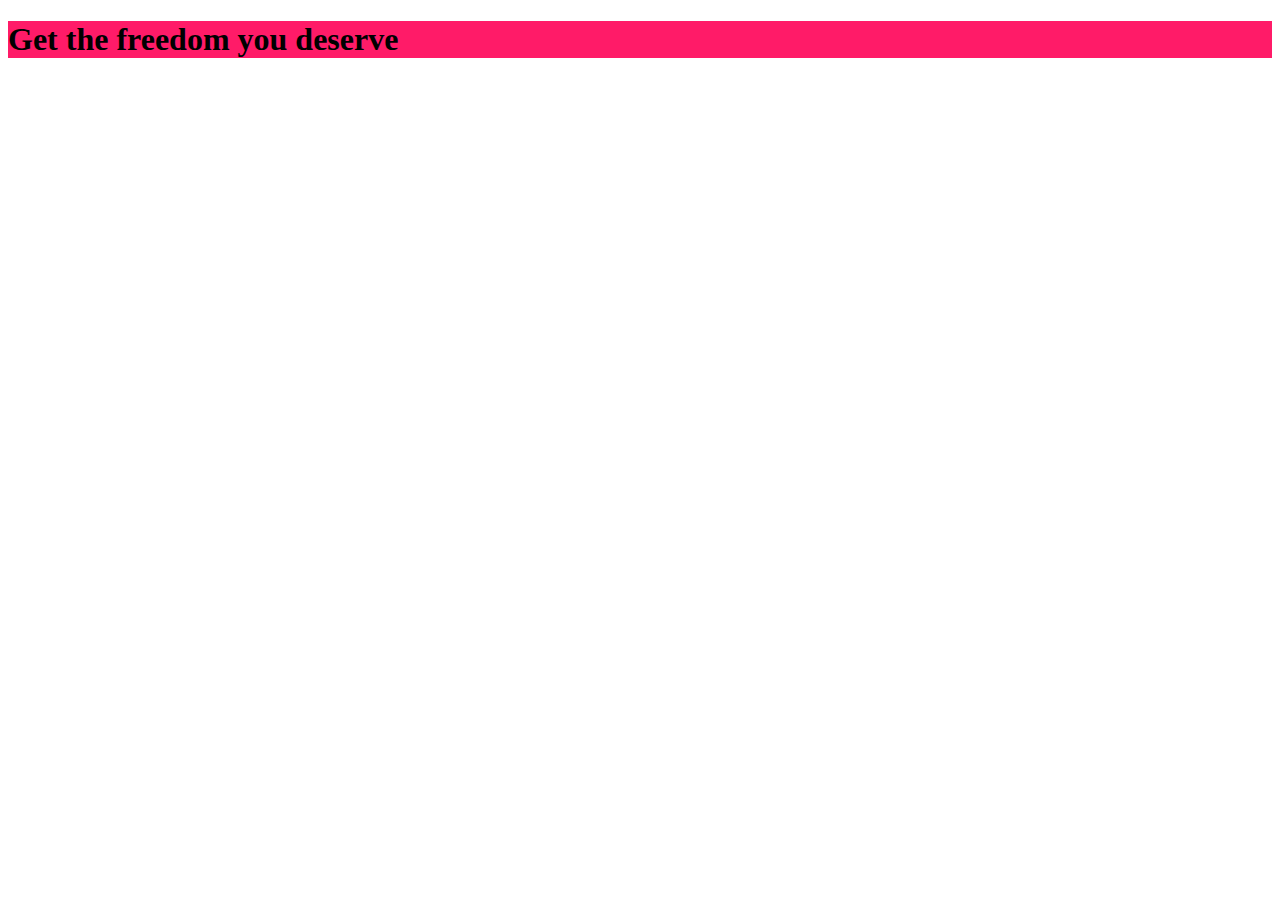
<file: CSS Udemy/index.html>
<!DOCTYPE html>
<html lang="en">
  <head>
    <meta charset="UTF-8" />
    <meta http-equiv="X-UA-Compatible" content="IE=edge" />
    <meta name="viewport" content="width=device-width, initial-scale=1.0" />
    <title>uHost</title>
    <!--3 ways to use CSS
    1.inline styling-->
  </head>

  <body>
    <main>
      <!--adding inline styling by add in the style attribute to the section. the style attribute is a normal html attribute that can be added to pretty much every html element. you can set a Css style by applying a CSS declaration inside of the style attribute or string you pass as an argument. A decalaration means you define what you want to style and how you want to style it. "background is property and red is the value" #-for hex code-->
      <section style="background: #ff1b68">
        <h1>Get the freedom you deserve</h1>
      </section>
    </main>
  </body>
</html>
</file>
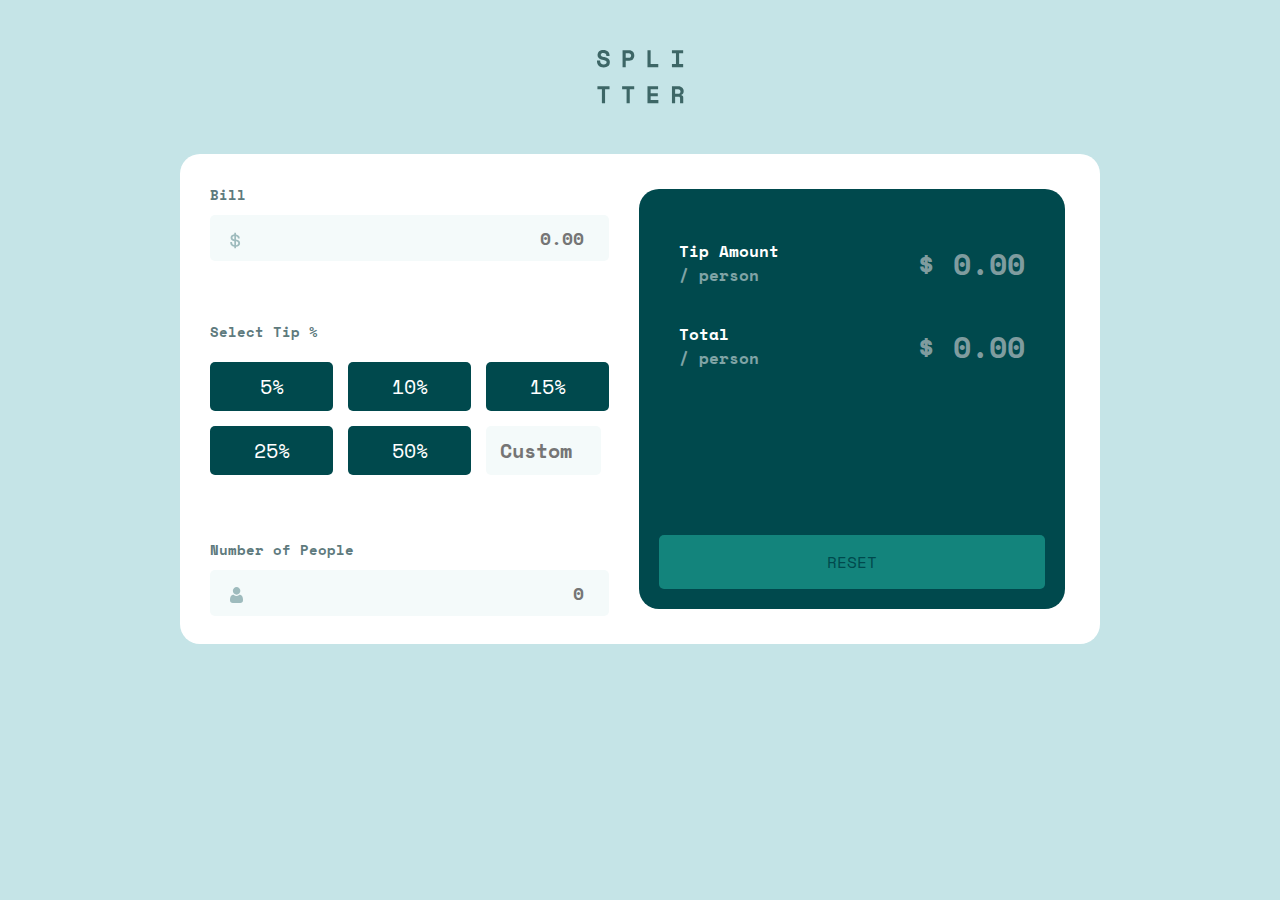
<file: Splitter App/index.html>
<!DOCTYPE html>
<html lang="en">
	<head>
		<meta charset="UTF-8" />
		<meta name="viewport" content="width=device-width, initial-scale=1.0" />
		<link
			rel="icon"
			type="image/png"
			sizes="32x32"
			href="./images/favicon-32x32.png" />
		<link rel="stylesheet" href="./style.css" class="rel" />
		<title>SPLITTER</title>
		<script src="script.js" defer></script>
	</head>
	<body>
		<header>
			<img src="./images/logo.svg" alt="logo" />
		</header>

		<main>
			<section class="user-inputs">
				<div class="label">
					<label for="bill">Bill</label>
				</div>
				<div class="input-container">
					<input type="number" placeholder="0.00" name="bill" id="bill" />
					<img src="./images/icon-dollar.svg" alt="dollar icon" />
				</div>

				<div class="label">
					<label for="select-gratuity">Select Tip %</label>
				</div>
				<div class="btn-container">
					<button class="gratuity">5%</button>
					<button class="gratuity">10%</button>
					<button class="gratuity">15%</button>
					<button class="gratuity">25%</button>
					<button class="gratuity">50%</button>
					<input
						type="number"
						placeholder="Custom"
						id="custom-gratuity"
						value="" />
				</div>

				<div class="label">
					<label for="people">Number of People</label>
				</div>
				<div class="input-container">
					<input type="number" placeholder="0" name="people" id="people" />
					<img src="./images/icon-person.svg" alt="person icon" />
				</div>
			</section>

			<section class="output-container">
				<div class="outputs">
					<div class="output">
						<p>
							Tip Amount <br />
							<span>/ person</span>
						</p>
						<div id="split-tip" class="output-value">$ 0.00</div>
					</div>
					<div class="output">
						<p>
							Total <br />
							<span>/ person</span>
						</p>
						<div id="split-total" class="output-value">$ 0.00</div>
					</div>
				</div>
				<button id="reset" disabled>RESET</button>
			</section>
		</main>
	</body>
</html>
</file>
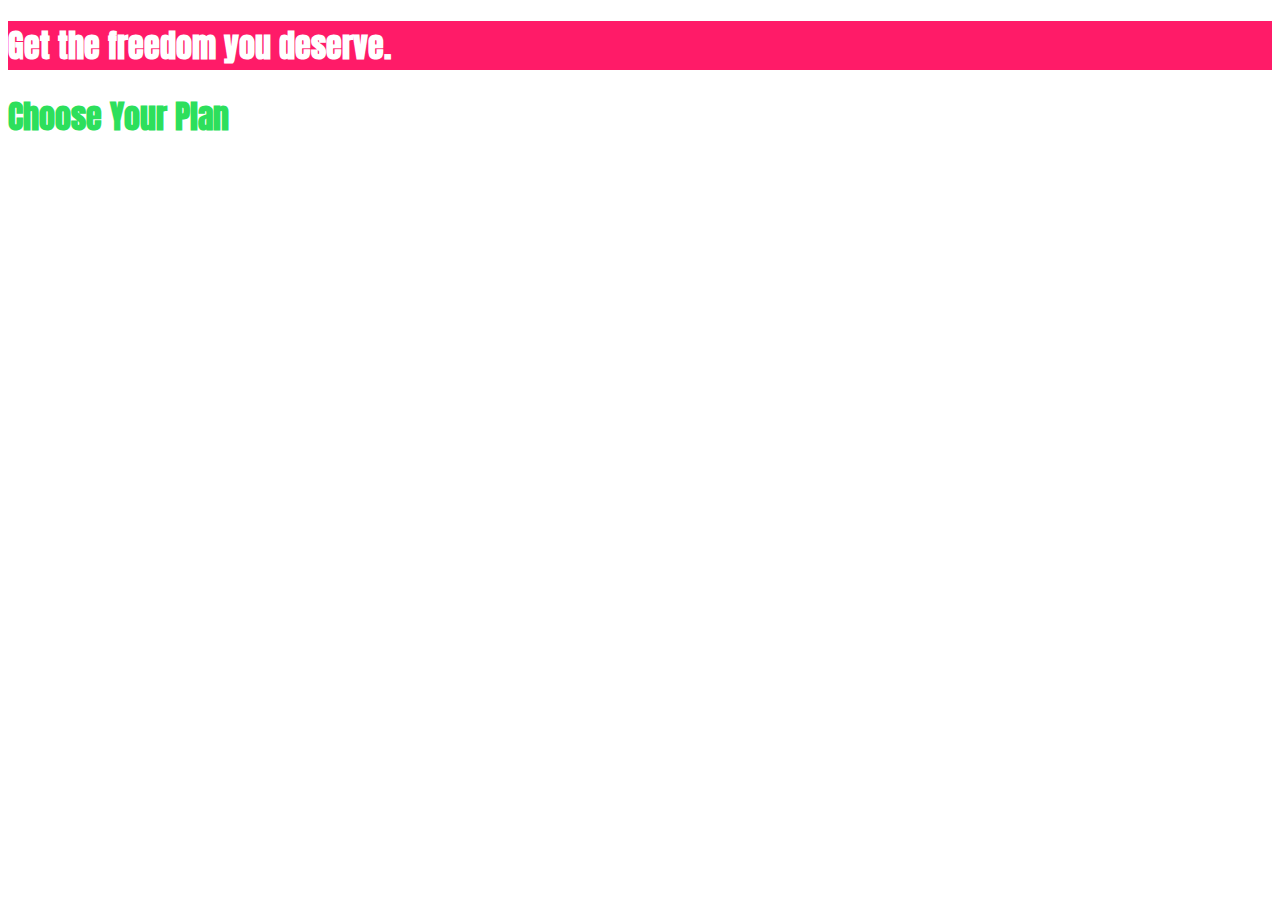
<file: Udemy/CSS Udemy/index.html>
<!DOCTYPE html>
<html lang="en">
  <head>
    <meta charset="UTF-8" />
    <meta http-equiv="X-UA-Compatible" content="IE=edge" />
    <meta name="viewport" content="width=device-width, initial-scale=1.0" />
    <!--Link element to connect to main.css file.-->
    <link href="https:fonts.googleapis.com/css?family=Anton" rel="stylesheet" />
    <link rel="stylesheet" href="main.css" />
    <title>uHost</title>
    <!--3 ways to use CSS
    1.inline styling
    2. Css Selectors-is an additional piece of information that tells CSS to which element inside your Dom, so inside the <body></body> that you want to assign the delcaration.better alternative than inline. you add a selector by simply adding the tag name w/o <> so in our case it will be section-->
    <!--normal html tag <style></style>inside the style tag you write Css rules you simply add a selector by-->
    <!--selector-section,CSS rule-background: #ff1b68--->
    <!--another way to adding styles is using an external stylesheet-->
  </head>

  <body>
    <main>
      <!--adding inline styling by add in the style attribute to the section. the style attribute is a normal html attribute that can be added to pretty much every html element. you can set a Css style by applying a CSS declaration inside of the style attribute or string you pass as an argument. A decalaration means you define what you want to style and how you want to style it. "background is property and red is the value" #-for hex code. you can. Inline styling is not recommened because if you take a bigger approach, create a bigger page with many styles it quickly becomes very hard to understand and read your code<section style="background: #ff1b68">
        <h1>Get the freedom you deserve</h1>
      </section>.A better way to style CSS is with selector-->
      <section id="product-overview">
        <!--assign ids to the tags.ids are not an attribute. you only add because you want to style the element.ids
      also allow to add # at the end of your url and the browser will jump down to that element on the page.-->
        <h1>Get the freedom you deserve.</h1>
      </section>
      <section id="plans">
        <h1 class="section-title">Choose Your Plan</h1>
        <!--kebab case;lower case-separated with dashes, because css is case sensitive-->
      </section>
    </main>
  </body>
</html>

<!---More about Selectors
Elements-Set equal style for these elements
<html>
  <h1>Our header </h1>
  <p>The Blog Post</p>
  <div>More Info</div>
CSS
h1 {
  color: red;
}
Classes(selectors)-define a style that we apply to all
elements that have the same class. A class is added
to html by adding a class attribute:
<h1 class="blog-post">
  Our header</h1>
  The blog post</p>
  <div class="blog-post"> free to choose any class name I want
    More info</div>
    Css class will look like this:
    .blog-post { all html elements that has this class will get the
      red text color.
      color: red;(declaration in the css rule)
    }
    To set a style for all elements on the page,
    you will use the Universal selector.
    Universal: example one with a class and another w/o a class,
    the top two rules wouldn't apply. the only rule we will be able to turn
    everything the same color would be *:
    <html>
    <h1>Our header</h1>
    <p class="blog-post"> The blog post</p>
    Css
    Universal-selector
    * { --- with the * selector you style everything on your page. you rarely use this one because you don't want all the same style on your page. 
      color: red;
    }
  2 more selectors
IDs-allow you to select elements by the id they have, then
apply style to that one specific element.Since id only exist once on a page we only apply style to one single element
in <html> it will look:
  <h1 id="main-title">Our header</h1>
  Css targeted to add # in front of the id name:
  #main-title {
    color: red;
  }
Last type of  main selectors are attribute selectors.with
this you select html elements by the attribute they have and can 
select multiple elements on the id selector,which only select one.
in<html>
  button disabled(attribute)>
  Click
</button>(standard html button attribute)
in Css you will select all buttons or all elements with disabled attributes
by inclosing the attribute name in square brackets(just a syntax that Css uses
and then assigning your delcarations
[disabled] { this css code would assign  a red text
  to all elements no matter if they are buttons or not,
  which have a disabled attribute.
  color: red;
}--->
</file>
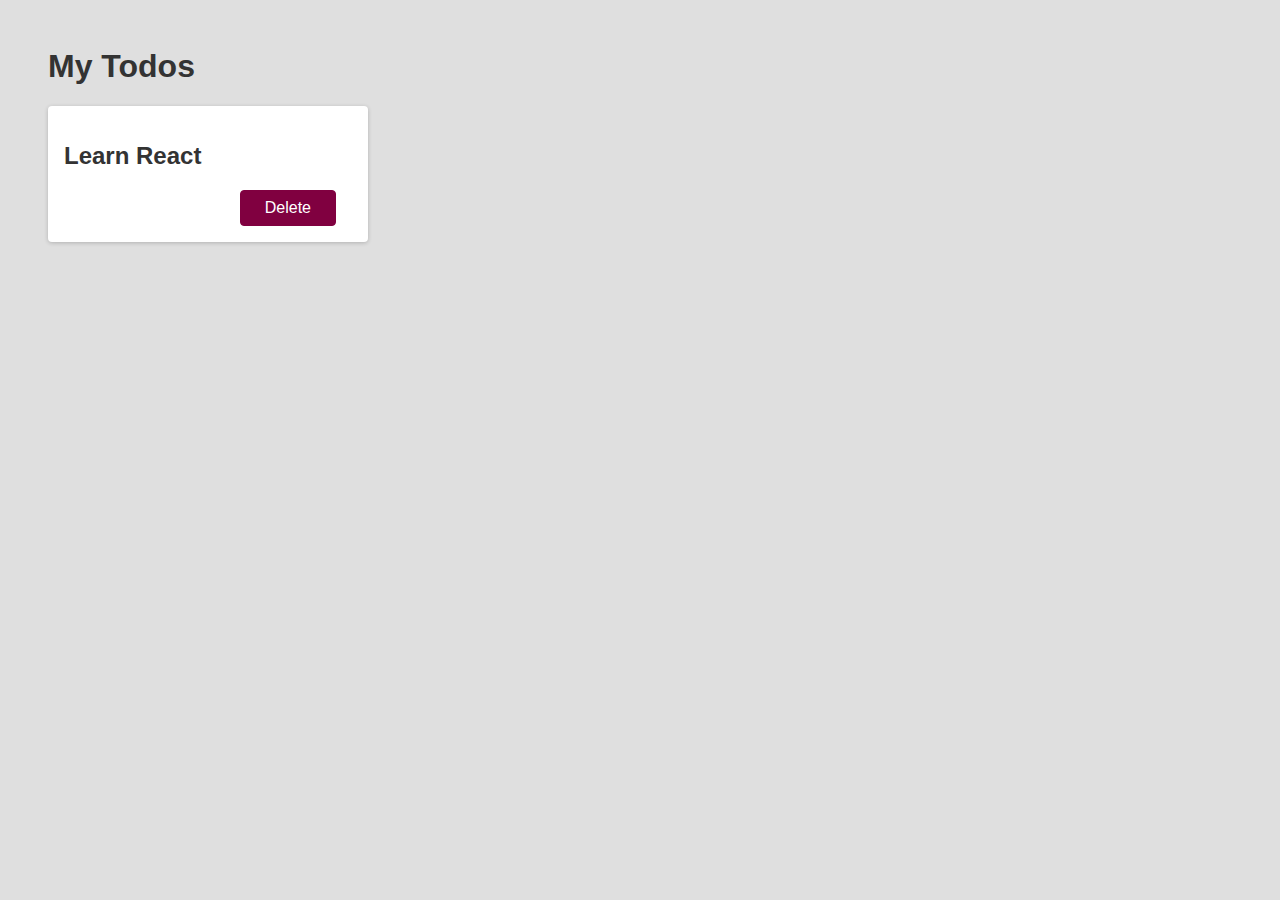
<file: Udemy/React/react-complete-guide-code-01-getting-started/code/react-vs-vanilla-js-example/just-js/index.html>
<!--What is React
A JavaScript Library for building user interfaces -->

<!DOCTYPE html>
<html lang="en">
  <head>
    <meta charset="UTF-8" />
    <meta http-equiv="X-UA-Compatible" content="IE=edge" />
    <meta name="viewport" content="width=device-width, initial-scale=1.0" />
    <title>Just JavaScript</title>
    <link rel="stylesheet" href="styles.css" />
    <script src="app.js" defer></script>
  </head>

  <body>
    <h1>My Todos</h1>
    <div class="card">
      <h2>Learn React</h2>
      <div class="actions">
        <button class="btn">Delete</button>
      </div>
    </div>
  </body>
</html>
</file>
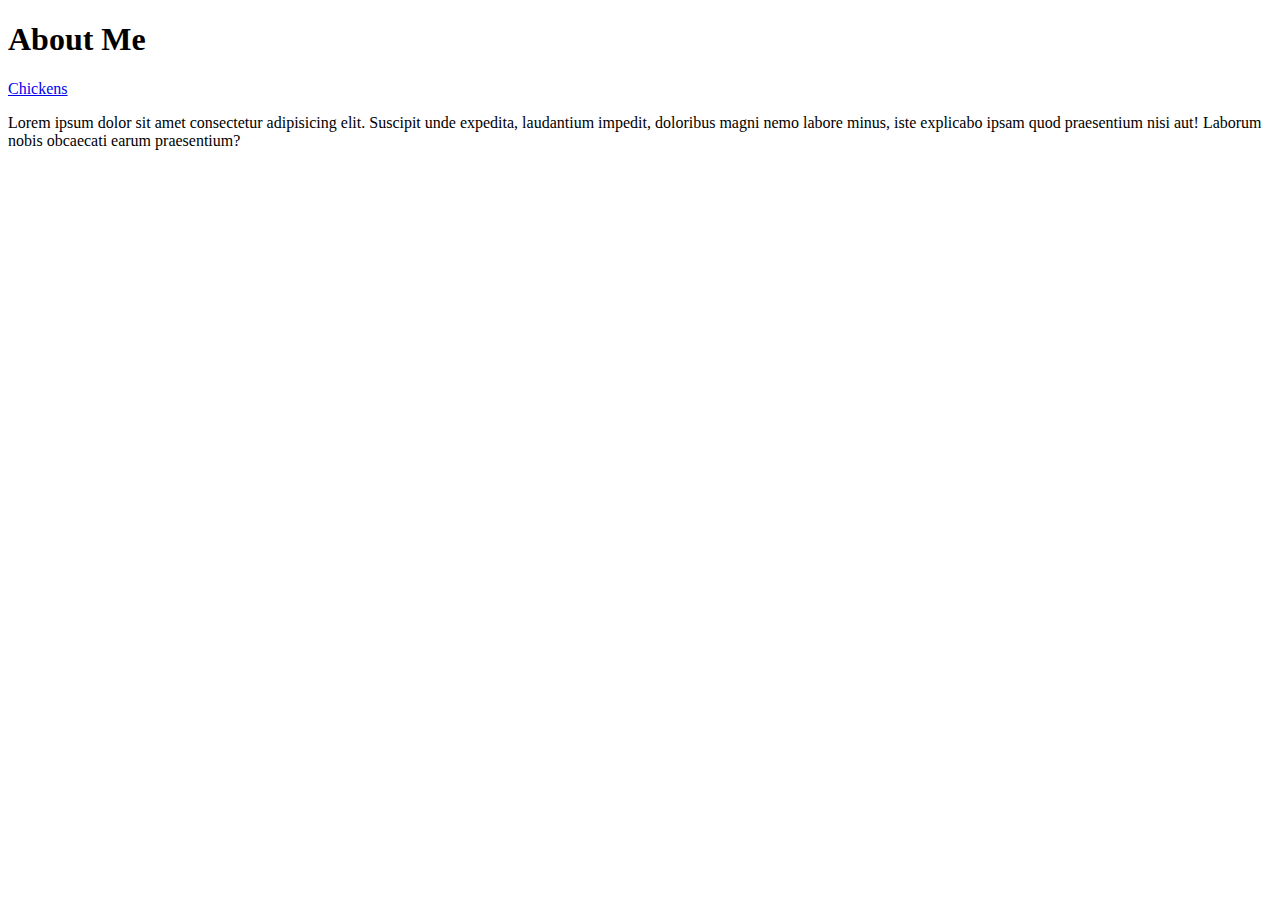
<file: Udemy/HTML Udemy/aboutMe.html>
<!DOCTYPE html>
<html lang="en">
  <head>
    <meta charset="UTF-8" />
    <meta http-equiv="X-UA-Compatible" content="IE=edge" />
    <meta name="viewport" content="width=device-width, initial-scale=1.0" />
    <title>Document</title>
  </head>
  <body>
    <h1>About Me</h1>
    <a href="chickens.html">Chickens</a>
    <p>
      Lorem ipsum dolor sit amet consectetur adipisicing elit. Suscipit unde
      expedita, laudantium impedit, doloribus magni nemo labore minus, iste
      explicabo ipsam quod praesentium nisi aut! Laborum nobis obcaecati earum
      praesentium?
    </p>
  </body>
</html>
</file>
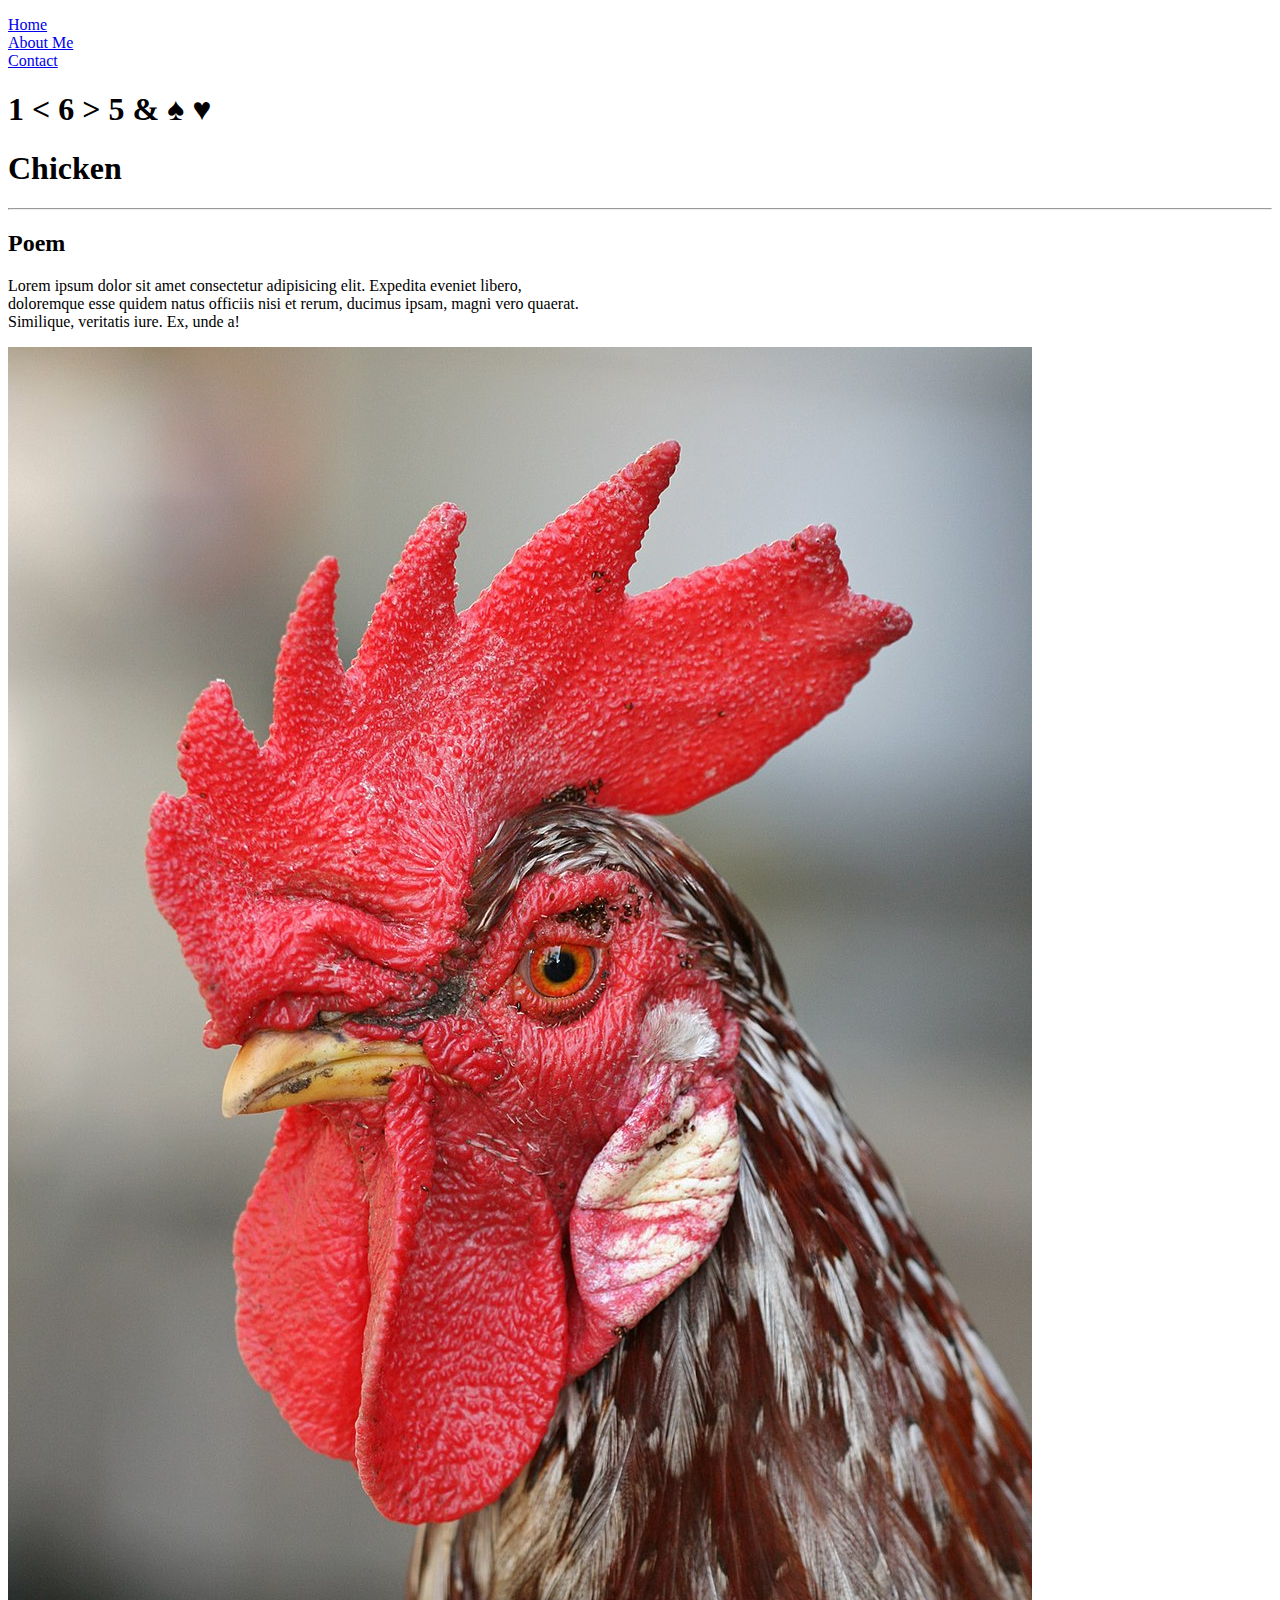
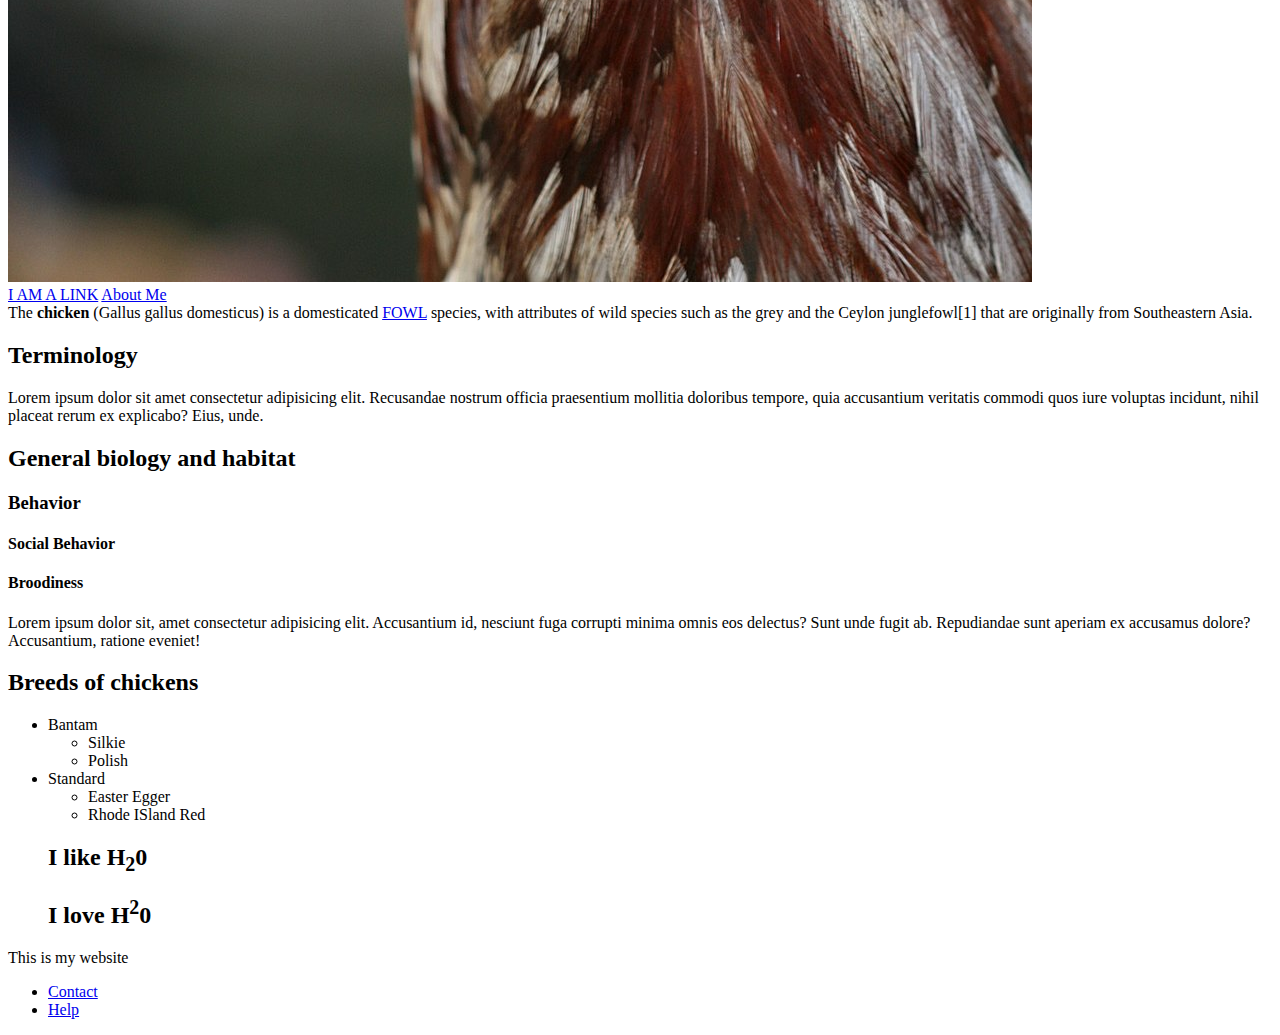
<file: Udemy/HTML Udemy/chickens.html>
<!DOCTYPE html>
<html lang="en">
  <!--root element-->
  <head>
    <meta charset="UTF-8" />
    <meta http-equiv="X-UA-Compatible" content="IE=edge" />
    <meta name="viewport" content="width=device-width, initial-scale=1.0" />
    <title>Chickens-wiki</title>
  </head>
  <!--Document Metadata-->
  <body>
    <nav>
      <ul>
      </ul>
      <li><a href="home">Home</a></li>
      <li><a href="aboutMe.html">About Me</a></li>
      <li><a href="contact">Contact</a></li>
    </nav>
    <main>
    <!--represents all the content in our document. can only be 1 body.-->
    <h1>1 &lt; 6 &gt; 5 &amp; &spades; &hearts;</h1> <!--Entity code-->
    <h1>Chicken</h1>
    <hr> 
    <h2>Poem</h2>
    <P>Lorem ipsum dolor sit amet consectetur adipisicing elit. Expedita eveniet libero,<br>doloremque esse quidem natus officiis nisi et rerum, ducimus ipsam, magni vero quaerat. <br>Similique, veritatis iure. Ex, unde a!</P>
    <!--bold text-->
    <img src="./images/Rooster_portrait2.jpg" alt="chicken">
  <div> <!--Block level element,generic container-->
    <a href="https://google.com">I AM A LINK</a>
    <a href="aboutMe.html">About Me</a>
</div>
  The <b>chicken</b> (Gallus gallus domesticus) is a domesticated <a href="https://en.wikipedia.org/wiki/Ceylon_junglefowl">FOWL</a> species, with
    attributes of wild species such as the grey and the Ceylon junglefowl[1]
    that are originally from Southeastern Asia.
    <section>
    <h2>Terminology</h2>
    <!--subsection-->
    <p>
      Lorem ipsum dolor sit amet consectetur adipisicing elit. Recusandae
      nostrum officia praesentium mollitia doloribus tempore, quia accusantium
      veritatis commodi quos iure voluptas incidunt, nihil placeat rerum ex
      explicabo? Eius, unde.
    </p>
    </section>

    <h2>General biology and habitat</h2>
    <h3>Behavior</h3>
    <h4>Social Behavior</h4>
    <h4>Broodiness</h4>

    <p>
      Lorem ipsum dolor sit, amet consectetur adipisicing elit. Accusantium id,
      nesciunt fuga corrupti minima omnis eos delectus? Sunt unde fugit ab.
      Repudiandae sunt aperiam ex accusamus dolore? Accusantium, ratione
      eveniet!
    </p>
    <h2>Breeds of chickens</h2>
    <ul>
      <!--bullets-->
      <li>
        Bantam
        <ul>
          <li>Silkie</li>
          <li>Polish</li>
        </ul>
      </li>
      <li>Standard
        <ul>
          <li>Easter Egger</li>
      <li>Rhode ISland Red</li
        </ul>
      </li>
    </ul>
    <h2>I like H<sub>2</sub>0</h2> <!--subScript-->
    <h2>I love H<sup>2</sup>0</h2> <!--SuperScript-->
  </body>
</main>
<footer>
  <P>This is my website</P>
  <ul>
    <li><a href="asd">Contact</a></li>
    <li><a href="asd">Help</a></li>
  </ul>
</footer>
</html>
</file>
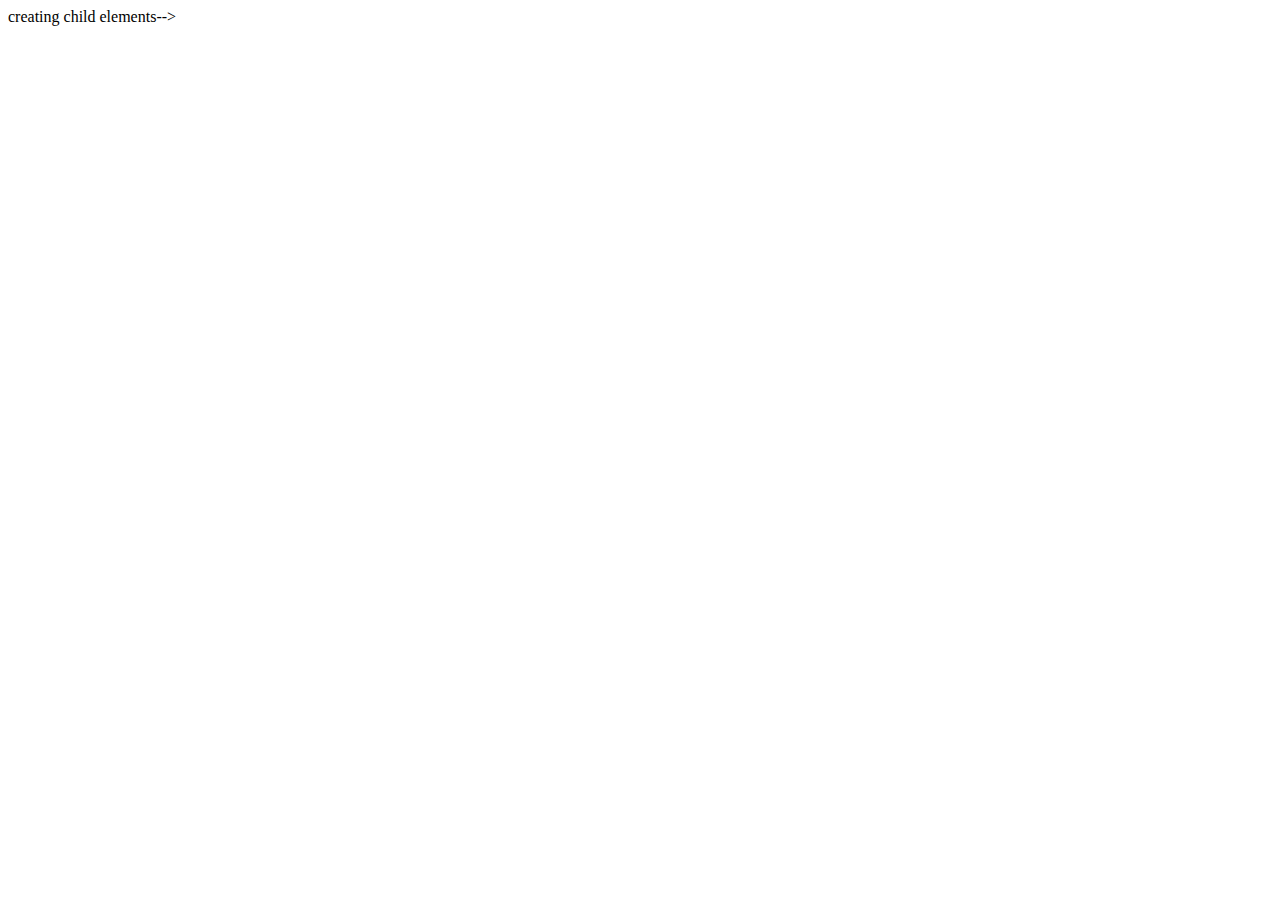
<file: Udemy/HTML Udemy/emmetdemo.html>
<!DOCTYPE html>
<html lang="en">
  <head>
    <meta charset="UTF-8" />
    <meta http-equiv="X-UA-Compatible" content="IE=edge" />
    <meta name="viewport" content="width=device-width, initial-scale=1.0" />
    <title>Emmet Demo</title>
  </head>
  <body>
    <!-->creating child elements-->
    <main>
      <section>
        <h1></h1>
      </section>
    </main>
    <!--create sibling elements-->
  </body>
  <dv></dv>
  <h1></h1>
  <p></p>
</html>
</file>
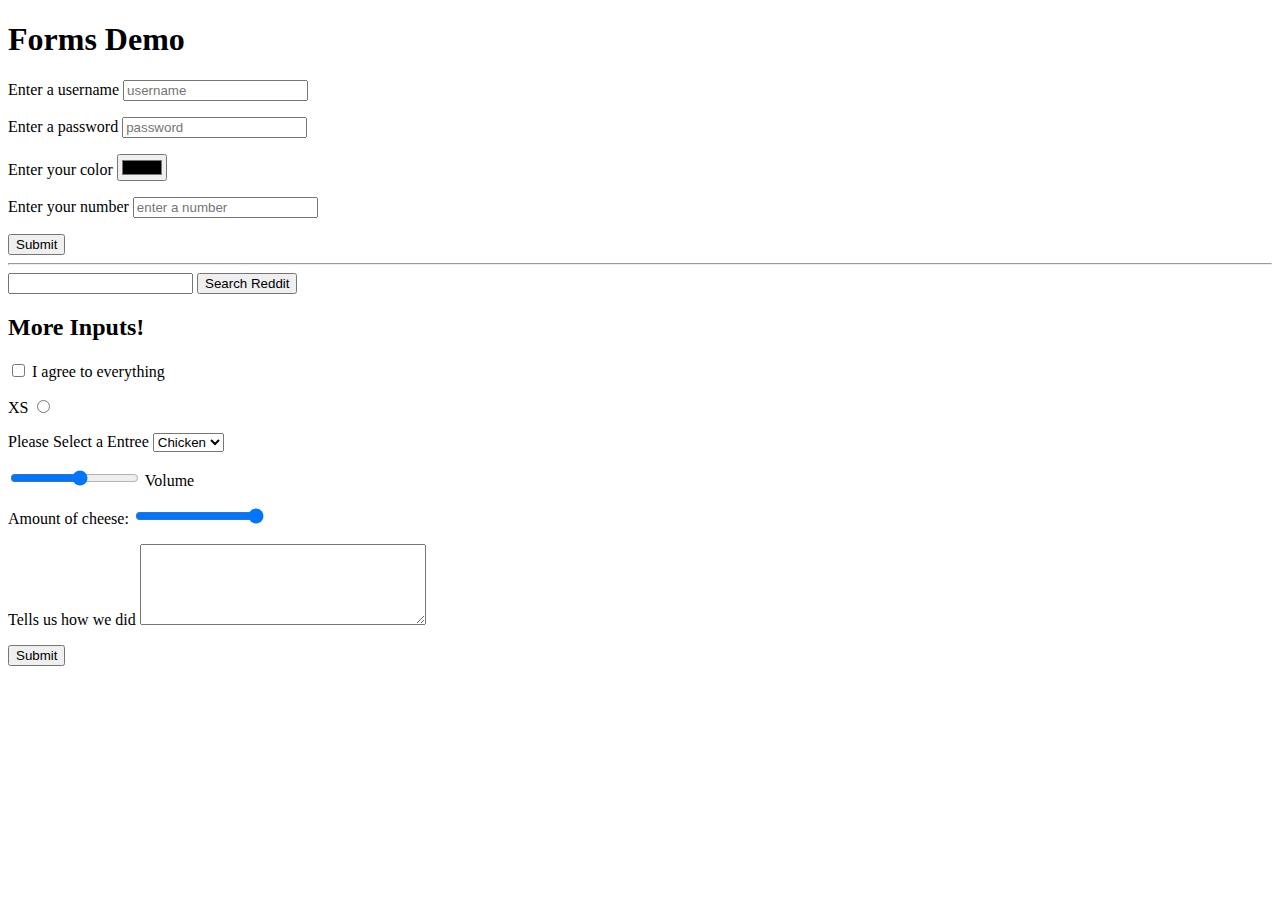
<file: Udemy/HTML Udemy/forms.html>
<!DOCTYPE html>
<html lang="en">
  <head>
    <meta charset="UTF-8" />
    <meta http-equiv="X-UA-Compatible" content="IE=edge" />
    <meta name="viewport" content="width=device-width, initial-scale=1.0" />
    <title>Forms Demo</title>
  </head>
  <body>
    <h1>Forms Demo</h1>
    <form action="/tacos">
      <!---input is used to create interactive controls for we-based forms in order to accept data from the user. -->
    <p>
      <label for="username">Enter a username</label>
      <input id="username" type="text" placeholder="username" name="username" />
      <!--name is important should be put on every single input that you use and it will be used to send your data to the server-->
    </p>
    <!---placeholder is a attribute that specifies a placeholder text for the input -->
    <p>
      <label for="password">Enter a password</label>
      <input type="password" placeholder="password" name="password" />
    </p>
    <p>
      <label for="color">Enter your color</label>
      <input type="color" id="color" name="color" />
    </p>
    <p>
      <label for="number">Enter your number</label>
      <input type="number" placeholder="enter a number" name="num" />
    </p>
    <button>Submit</button>
    <!--<input type="submit" value="Click Me!" />
      <!---another way to add a button-->
    <hr />
    <form action="https://www.reddit.com/search">
      <input type="text" name="q" />
      <button>Search Reddit</button>
    </form>
    <h2>More Inputs!</h2>
    <form action="/birds">
      <input type="checkbox" name="agree_tos" id="agree">
      <label for="agree">I agree to everything</label>
      <p>
        <label for="xs">XS</label>
        <input type="radio" name="size" id="xs"> <!---radio buttons-->
      </p>
        <p>
        <label for="meal">Please Select a Entree</label>
        <select name="meal" id="meal">
        <option value="fish">Fish</option>
        <option value="chicken" selected>Chicken</option>
        <option value="steak">Steak</option>
      </select>
      <p>
        <input type="range" id="volume" name="volume"
        min="0" max="11">
        <label for="volume">Volume</label>
      </p>
      <p>
        <label for="cheese">Amount of cheese:</label>
        <input type="range" id="cheese"
        min="1" max="10" value="75" name="cheese level">
      </p>
      </p>
      <p>
        <label for="comments">Tells us how we did</label>
        <textarea id="comments" 
        rows="5" cols="33" name="feedback" placeholder="Type something here">
      </textarea>
      </p>
      <button>Submit</button>

    </form>
  </body>
</html>
</file>
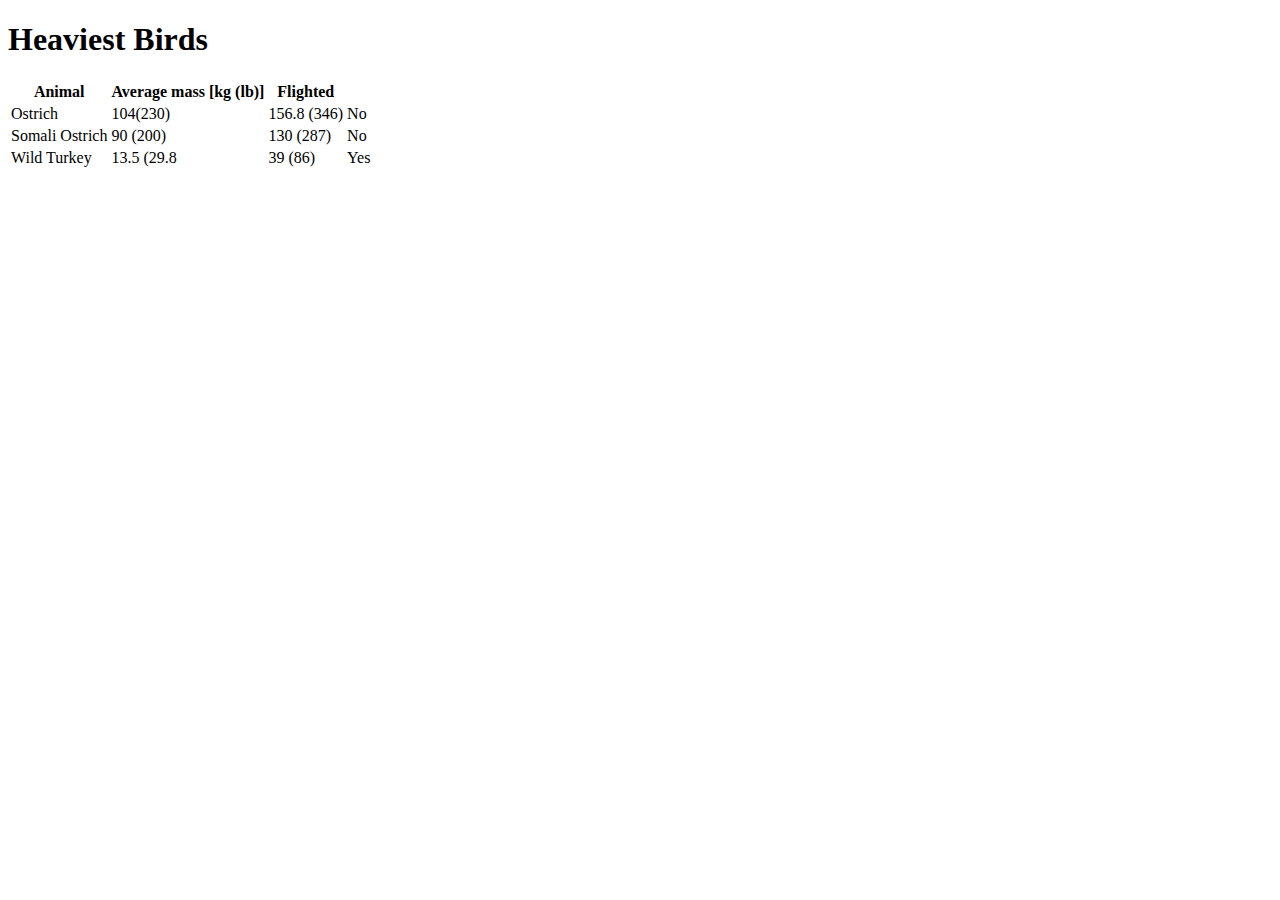
<file: Udemy/HTML Udemy/heaviest_birds.html>
<!DOCTYPE html>
<html lang="en">
  <head>
    <meta charset="UTF-8" />
    <meta http-equiv="X-UA-Compatible" content="IE=edge" />
    <meta name="viewport" content="width=device-width, initial-scale=1.0" />
    <title>Heaviest Birds</title>
  </head>
  <body>
    <h1>Heaviest Birds</h1>
    <table>
      <thead>
        <tr>
          <th>Animal</th>
          <th>Average mass [kg (lb)]</th>
          <th>Flighted</th>
        </tr>
      </thead>
      <tbody>
        <tr>
          <td>Ostrich</td>
          <td>104(230)</td>
          <td>156.8 (346)</td>
          <td>No</td>
        </tr>
        <tr>
          <td>Somali Ostrich</td>
          <td>90 (200)</td>
          <td>130 (287)</td>
          <td>No</td>
        </tr>
        <tr>
          <td>Wild Turkey</td>
          <td>13.5 (29.8</td>
          <td>39 (86)</td>
          <td>Yes</td>
        </tr>
      </tbody>
    </table>
  </body>
</html>
</file>
<file: Splitter App/style.css>
@import url('https://fonts.googleapis.com/css2?family=Space+Mono:wght@700&display=swap');

:root {
	--primary-cyan: #26c0ab;
	--dark-primary-cyan: #00494d;
	--greyer-cyan: #5e7a7d;
	--grey-cyan: #7f9c9f;
	--light-cyan: #c5e4e7;
	--lighter-cyan: #f4fafa;
	--white: #ffffff;

	font-family: 'Space Mono', sans-serif;
	font-weight: 700;
}

* {
	padding: 0;
	margin: 0;
}

body {
	background-color: #c5e4e7;
}

header {
	display: flex;
	justify-content: center;
	margin-block: 50px;
}

main {
	background-color: var(--white);
	border-radius: 20px;
}

.user-inputs {
	padding: 30px;
}

.label {
	font-size: 14px;
	color: var(--greyer-cyan);
	margin-bottom: 20px;
}

.input-container {
	position: relative;
}

.input-container > input {
	margin-block: 0 40px;
	padding: 10px;
	font-size: 16px;
	width: 300px;
	border: none;
	border-radius: 5px;
	background-color: var(--lighter-cyan);
	text-align: right;
	cursor: pointer;
	color: var(--dark-primary-cyan);
	font-size: 18px;
}

input[type='number'] {
	-moz-appearance: textfield;
	-webkit-appearance: textfield;
	appearance: textfield;
	font-family: 'Space Mono', sans-serif;
	font-weight: 700;
	text-align: center;
}
input[type='number']::placeholder {
	font-family: 'Space Mono', sans-serif;
	font-weight: 700;
}

.input-container > input:focus {
	outline: none;
}

.input-container > img {
	position: absolute;
	top: 15px;
	left: 15px;
}

.btn-container {
	display: grid;
	grid-template-rows: 1fr 1fr 1fr;
	grid-template-columns: 1fr 1fr;
	grid-gap: 15px;
	margin-bottom: 40px;
}

.btn-container > button {
	padding: 10px;
	border: none;
	border-radius: 5px;
	background-color: var(--dark-primary-cyan);
	color: var(--white);
	font-family: 'Space Mono', sans-serif;
	font-size: 20px;
	cursor: pointer;
}

.btn-container > button.active {
	background-color: var(--primary-cyan);
	color: var(--dark-primary-cyan);
}

.btn-container > input {
	border: none;
	padding: 10px;
	background-color: var(--lighter-cyan);
	font-family: 'Space Mono', sans-serif;
	border-radius: 5px;
	font-size: 20px;
}

.btn-container > input::placeholder {
	text-align: center;
}

.input-container {
	position: relative;
}

.input-container > input {
	margin-block: 10px 40px;
	padding: 10px;
	font-size: 16px;
	width: 300px;
	border: none;
	border-radius: 5px;
	background-color: var(--lighter-cyan);
	text-align: right;
	cursor: pointer;
	color: var(--dark-primary-cyan);
	font-size: 18px;
}
.input-container > input:focus {
	outline: none;
}

.input-container > img {
	position: absolute;
	top: 20px;
	left: 20px;
}

.output-container {
	background-color: var(--dark-primary-cyan);
	border: none;
	border-radius: 20px;
	padding-top: 32px;
	padding-block: 50px 20px;
	padding-inline: 20px;
	display: flex;
	flex-direction: column;
	justify-content: space-between;
}

.output {
	display: flex;
	justify-content: space-between;
	align-items: center;
	margin-bottom: 35px;
	padding-left: 20px !important;
	padding-right: 20px !important;
}

.output > p {
	font-size: 16px;
	font-family: 'Space Mono', sans-serif;
	color: var(--white);
}

.output > p > span {
	opacity: 0.5;
}

.output-value {
	font-size: 30px;
	font-family: 'Space Mono', sans-serif;
	color: var(--grey-cyan);
}

#reset {
	padding: 15px;
	border: none;
	border-radius: 5px;
	background-color: var(--primary-cyan);
	font-family: 'Space Mono', sans-serif;
	font-size: 16px;
	color: var(--dark-primary-cyan);
	align-self: flex-end;
	width: 100%;
	cursor: pointer;
}
#reset:disabled {
	opacity: 50%;
	cursor: not-allowed;
}

@media screen and (min-width: 900px) {
	main {
		display: flex;
		width: 920px;
		height: 490px;
		margin: 0 auto;
	}

	.user-inputs {
		width: 50%;
	}

	.output-container {
		width: 50%;
		margin-block: 35px;
		margin-right: 35px;
		position: relative;

		display: flex;
		flex-direction: column;
		justify-content: space-between;
	}

	.output {
		padding-inline: 40px;
	}

	.input-container > input {
		width: 379px;
	}

	.input-container > input {
		position: relative;
		width: 379px;
		bottom: 20px;
	}

	.input-container > img {
		position: absolute;
		top: 7px;
	}

	.btn-container {
		grid-template-columns: 1fr 1fr 1fr;
		margin-bottom: 0;
	}

	.btn {
		width: 115px;
	}

	.btn-container > input {
		width: 95px;
	}
}
</file>
<file: Udemy/CSS Udemy/main.css>
/* in this file we right our CSS rules. 
A rule is composed of a selector, property and value.
section(selector) { 
  background(property): #ff1b68;(value)
  grab that rule and put it in the css file. Adding an external link to css file
  is recommended because we now have a clear separation of our html and Css code* {
  /*element selector */
#product-overview {
  background: #ff1b68;
}
/* adding a new selector */
h1 {
  /* element selector */
  /*selector */
  color/*property */: white; /*value*/
  font-family/*added additional property */: 'Anton', sans-serif;
  /*default font, sepcial keyword that will use the default setup in the browser. located in settings in custom font section */
}
.section-title {
  /*class selector */
  /* rule set */
  color: #2ddf5c; /*declaration */
}
</file>
<file: Udemy/React/react-complete-guide-code-01-getting-started/code/react-vs-vanilla-js-example/just-js/styles.css>
* {
  box-sizing: border-box;
}

body {
  font-family: sans-serif;
  margin: 3rem;
  background-color: #dfdfdf;
}

h1, h2 {
  color: #333333;
}

.btn {
  font: inherit;
  padding: 0.5rem 1.5rem;
  cursor: pointer;
  border-radius: 4px;
  background-color: #800040;
  color: white;
  border: 1px solid #800040;
  margin: 0 1rem;
}

.btn:hover {
  background-color: #9c1458;
  border-color: #9c1458;
}

.btn--alt {
  background-color: transparent;
  color: #800040;
}

.btn--alt:hover {
  background-color: #f8dae9;
}

.card {
  background-color: white;
  border-radius: 4px;
  box-shadow: 0 1px 4px rgba(0, 0, 0, 0.2);
  padding: 1rem;
  width: 20rem;
}

.actions {
  text-align: right;
}

.modal {
  box-shadow: 0 1px 4px rgba(0, 0, 0, 0.2);
  border-radius: 6px;
  background-color: white;
  padding: 1rem;
  text-align: center;
  width: 30rem;
  z-index: 10;
  position: fixed;
  top: 20vh;
  left: calc(50% - 15rem);
}

.backdrop {
  position: fixed;
  z-index: 1;
  background-color: rgba(0, 0, 0, 0.75);
  width: 100%;
  height: 100vh;
  top: 0;
  left: 0;
}
</file>
